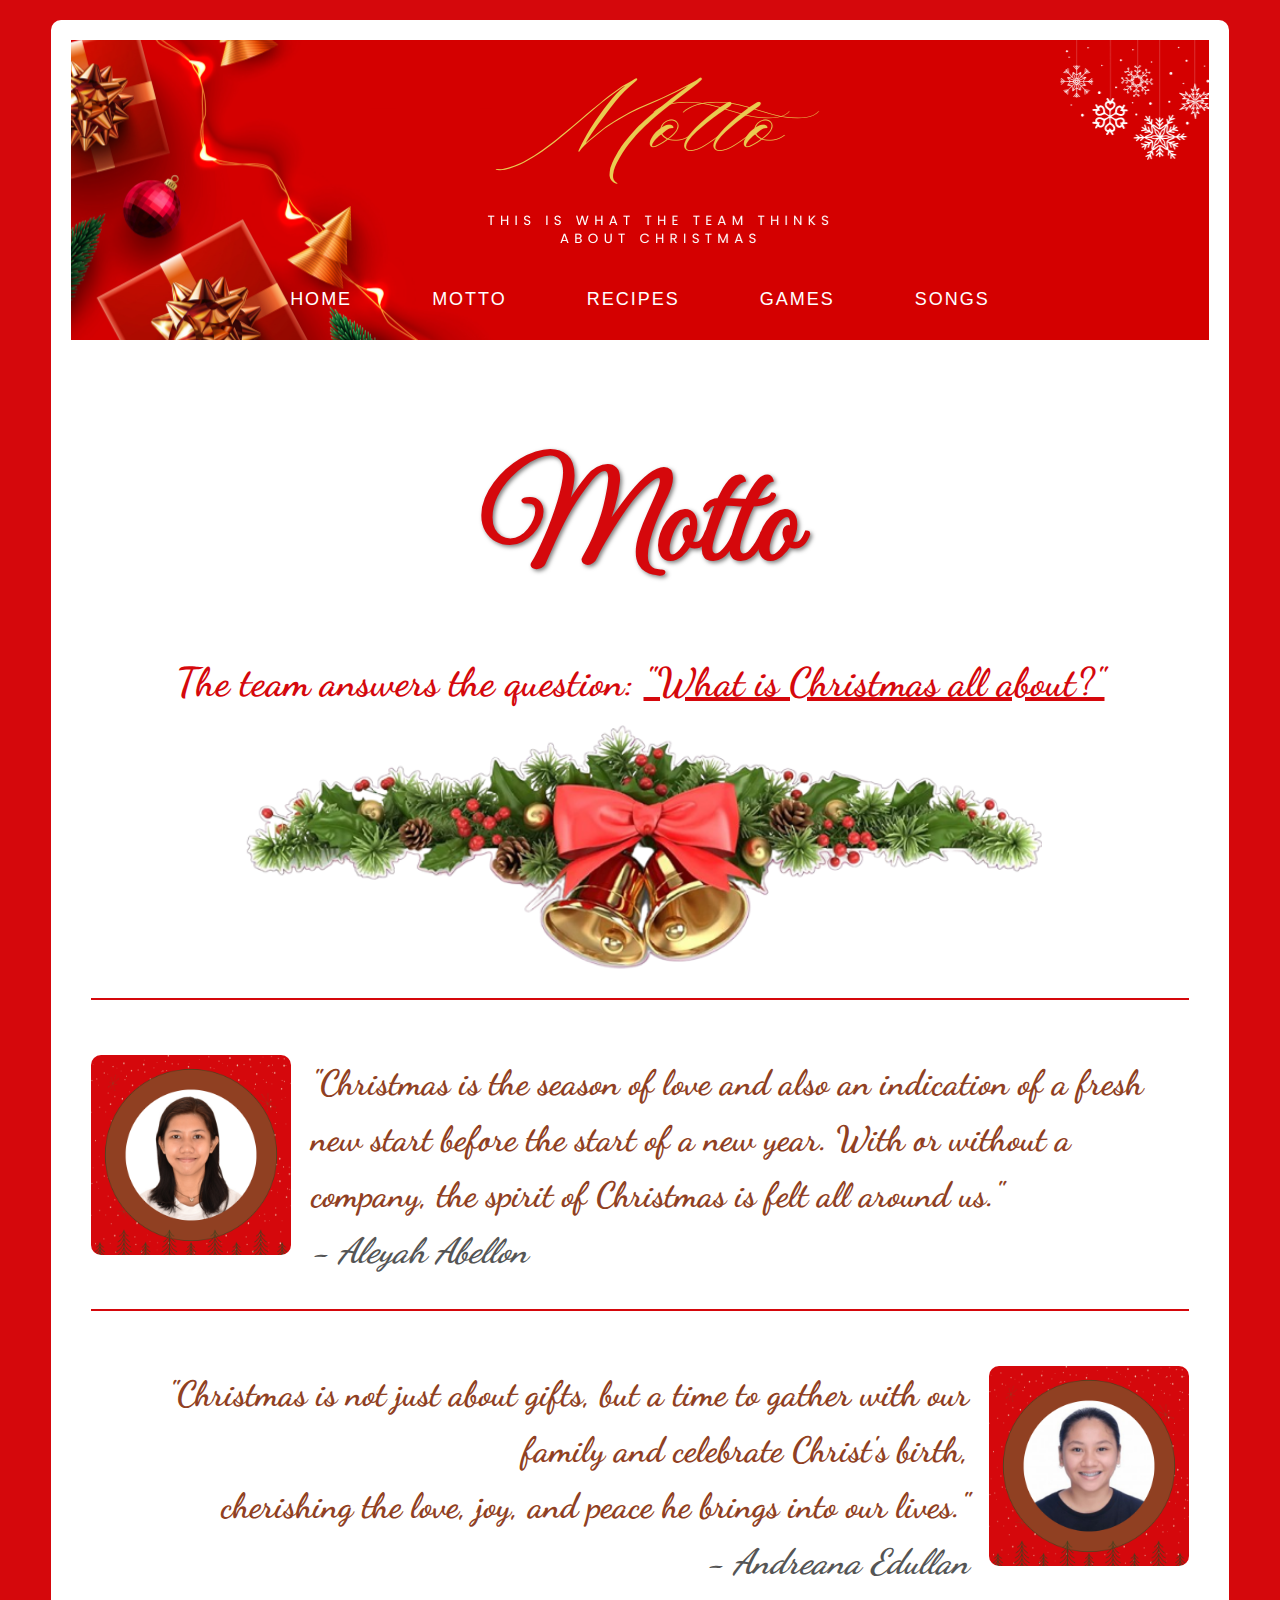
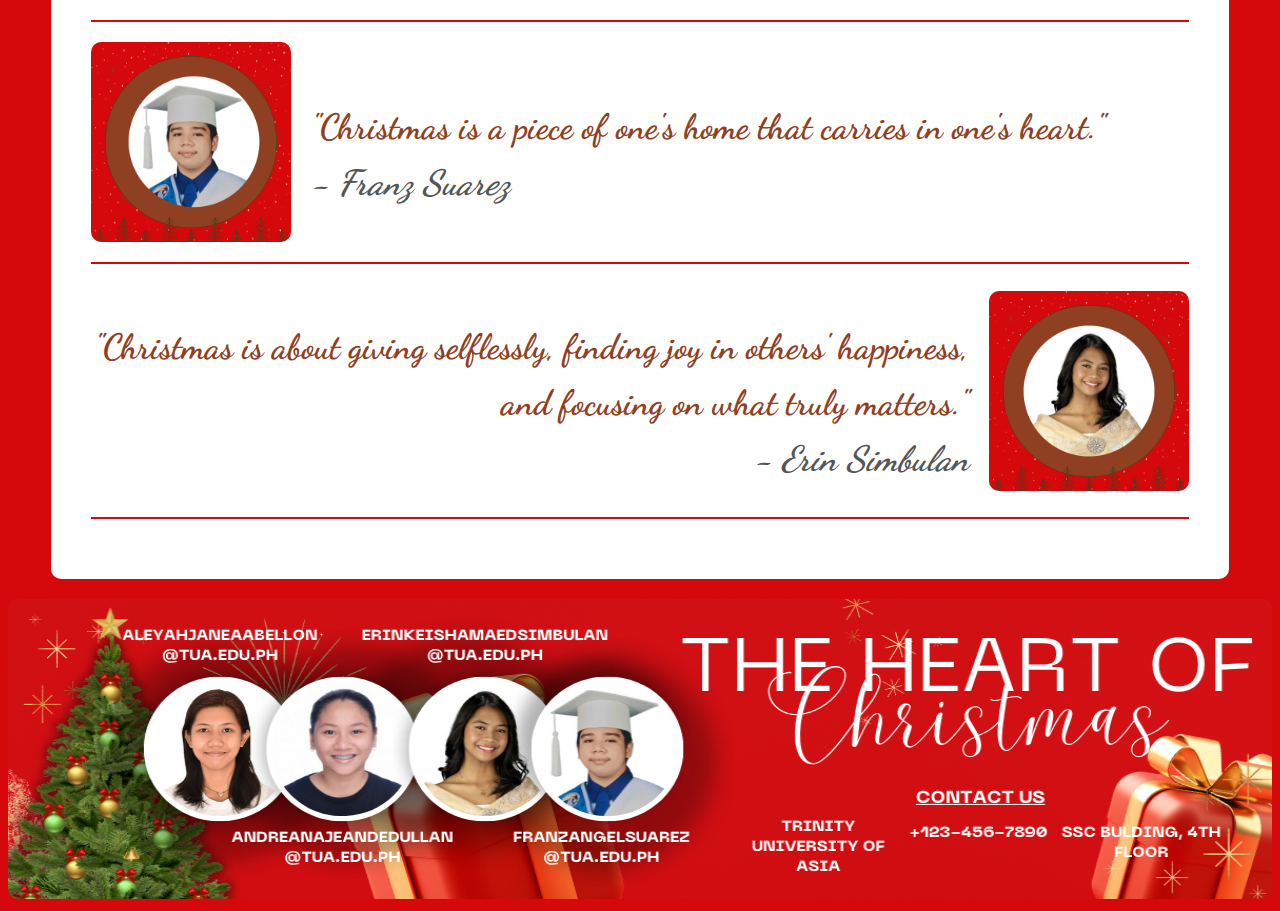
<file: motto.html>
<!DOCTYPE html>
<html>
<title>Motto</title>
<link rel="icon" href="images/logo.png" type="image/x-icon" />
<link href="https://fonts.googleapis.com/css2?family=Great+Vibes&display=swap" rel="stylesheet">
<link href="https://fonts.googleapis.com/css2?family=Dancing+Script:wght@400..700&family=Tangerine:wght@400;700&display=swap" rel="stylesheet">
<link rel="stylesheet" href="styles.css">
</head>

<body>
<div class="container">
<header class="motto-header">

<nav>
<ul>
<li><a href="index.html">Home</a></li>
<li><a href="motto.html">Motto</a></li>
<li><a href="recipes.html">Recipes</a></li>
<li><a href="reco.html">Games</a></li>
<li><a href="songs.html">Songs</a></li>
</ul>
</nav>
</header>

<main>

<h1 style="color:#D5080C;">Motto</h1>
<p style="color:#D5080C; font-size:40px;">The team answers the question: <u>"What is Christmas all about?"</u></p>
<img src="images/bullet-icon.png" alt="Banner" style="height: 250px; width: auto;"><br>
<hr>
  <section>
   
    <div class="odd-item">
      <img src="images/aleyah.png" alt="Abellon Picture" class="entry-img">
      <p class="entry-text">"Christmas is the season of love and also an indication of a fresh new start before the start of a new year. With or without a company, the spirit of Christmas is felt all around us."
        <br><span>- Aleyah Abellon</span>
      </p>
    </div>

    <hr>

    <div class="even-item">
      <img src="images/andreana.png" alt="Edullan Picture" class="entry-img">
      <p class="entry-text">"Christmas is not just about gifts, but a time to gather with our family and 
         celebrate Christ's birth,<br> cherishing the love, joy, and peace he brings into our lives."
        <br><span>- Andreana Edullan</span>
      </p>
    </div>

    <hr>

    <div class="odd-item">
      <img src="images/franz.png" alt="Suarez Picture" class="entry-img">
      <p class="entry-text">"Christmas is a piece of one's home that carries in one's heart."
        <br><span>- Franz Suarez</span>
      </p>
    </div>

    <hr>
  
    <div class="even-item">
      <img src="images/erin.png" alt="Simbulan Picture" class="entry-img">
      <p class="entry-text">"Christmas is about giving selflessly, finding joy in others' happiness, and focusing on what truly matters."
        <br><span>- Erin Simbulan</span>
      </p>
    </div>

    <hr>

  </section>
</main>
</div>

  <footer>
 <img src="images/banner-contact.png" style=" background-size: cover; background-position: center center; background-repeat: no-repeat; width: 100%; height: 300px; color: white; position: relative;">
 </footer>
 
</body>
</html>
</file>
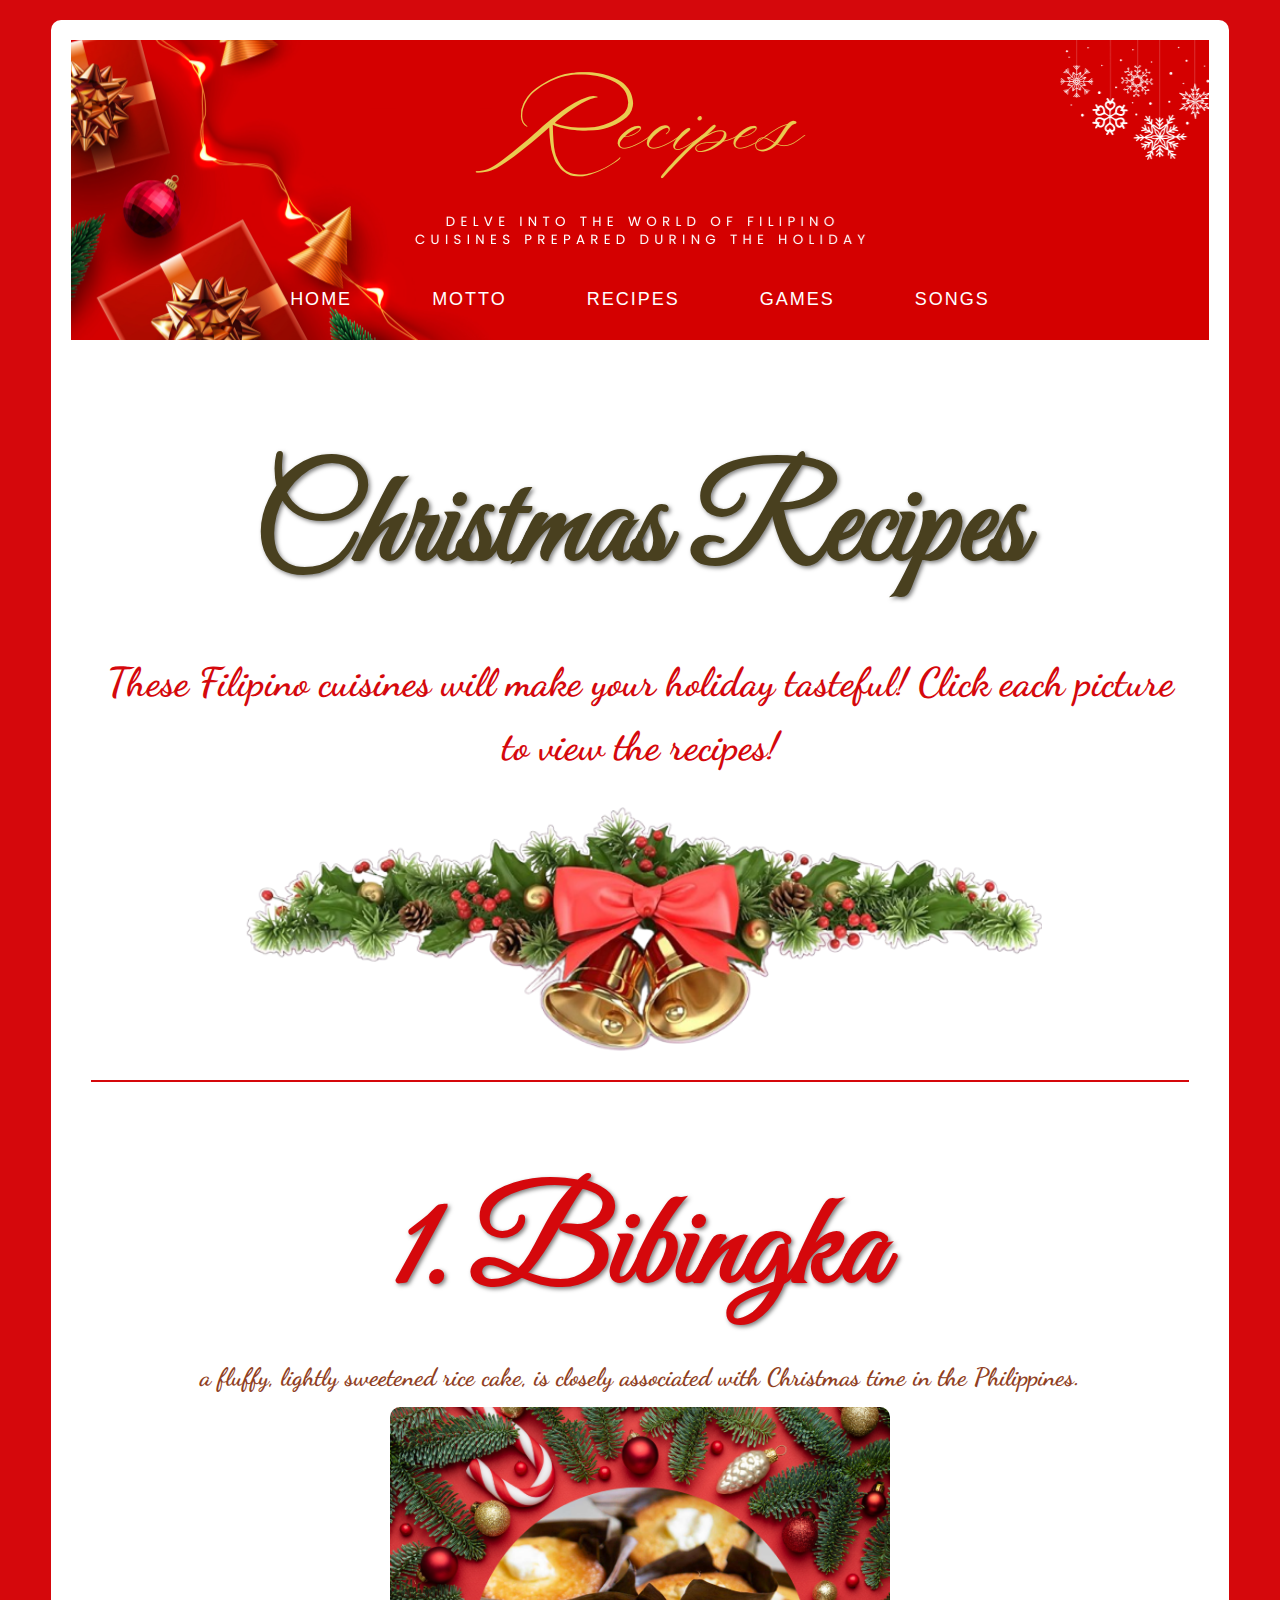
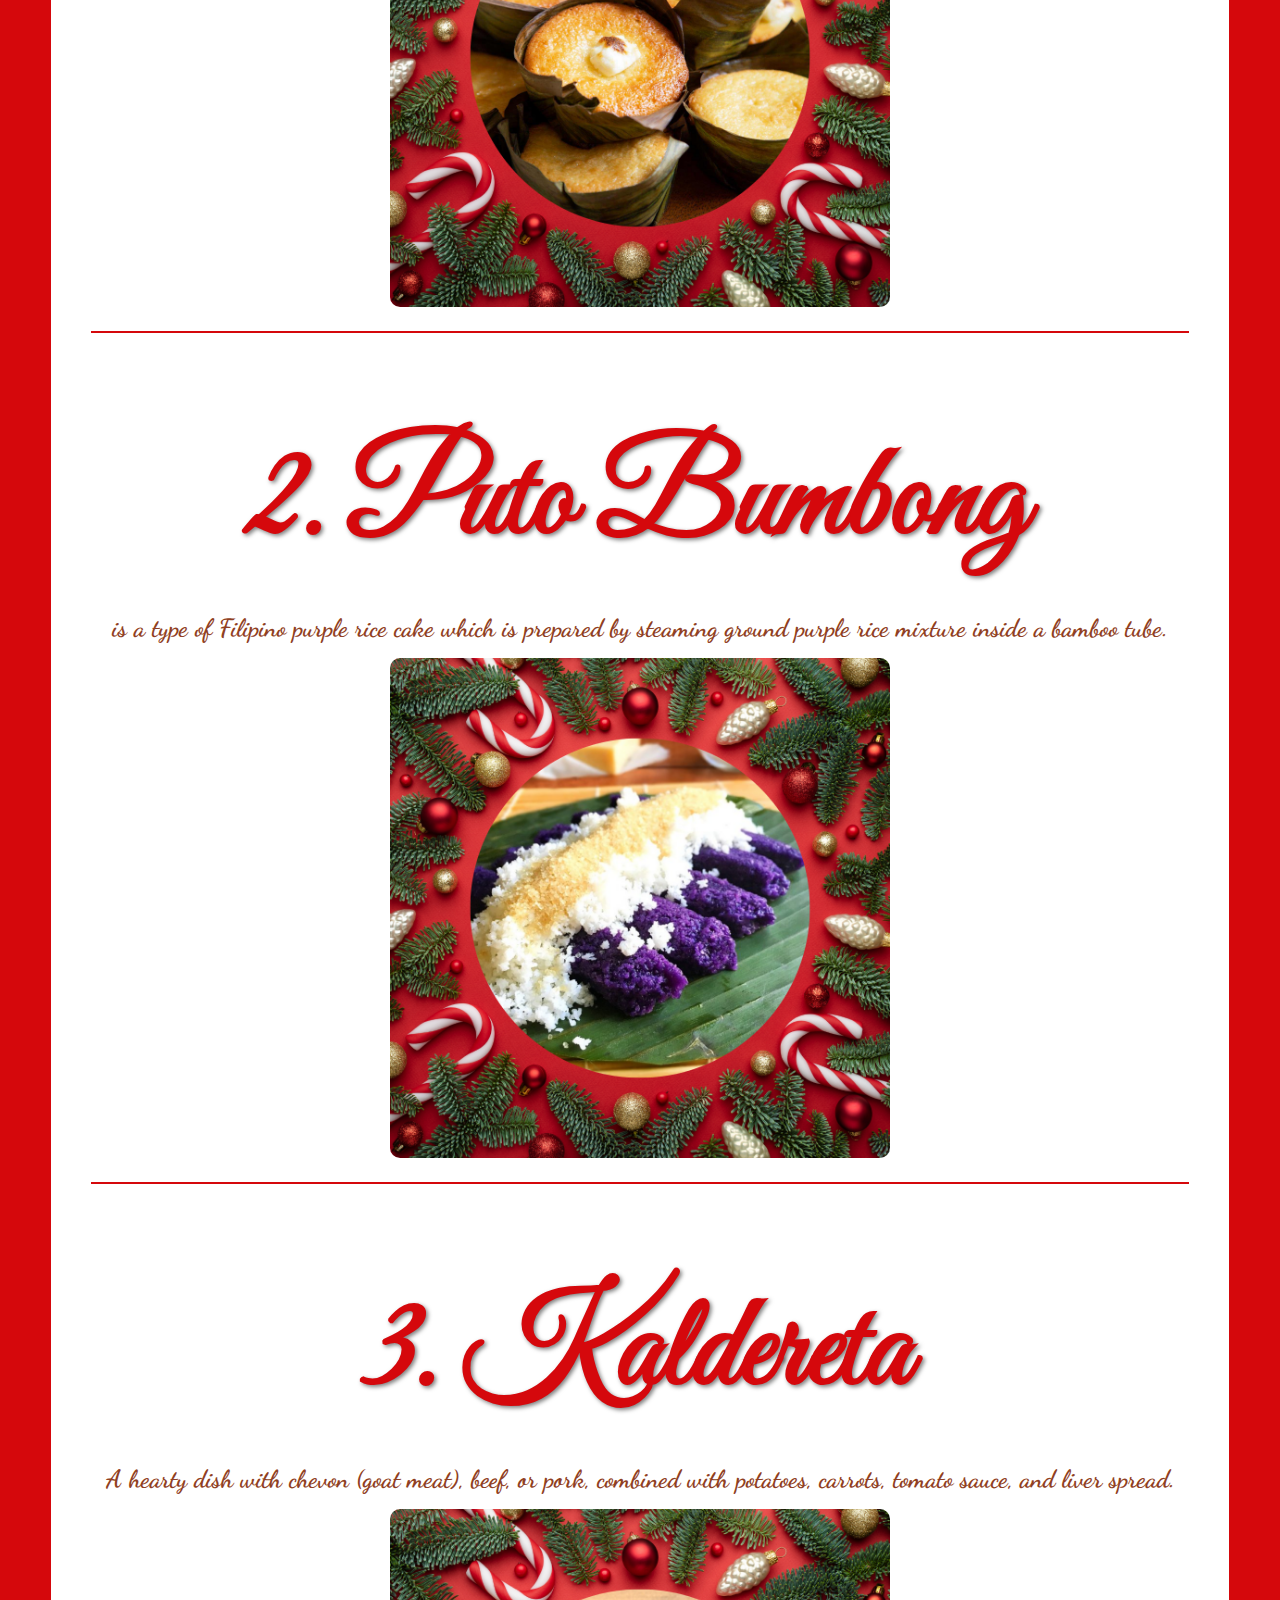
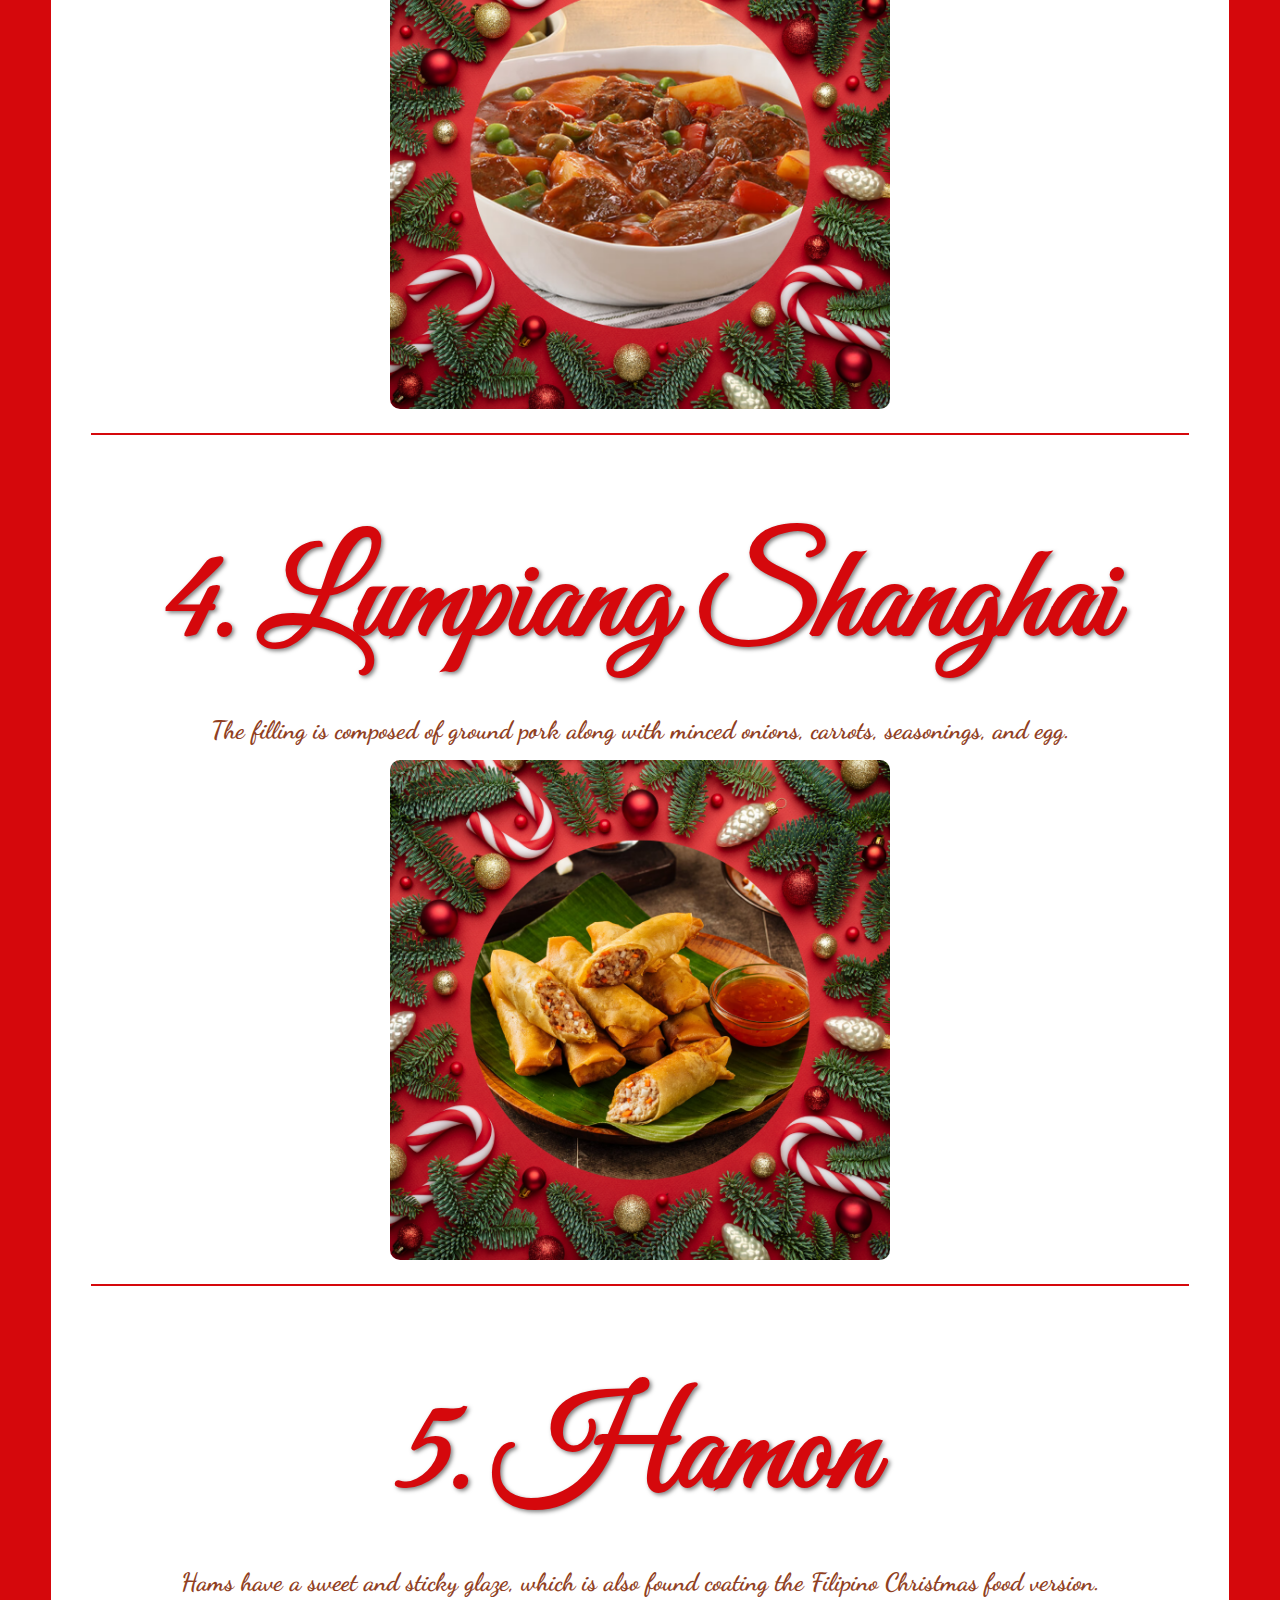
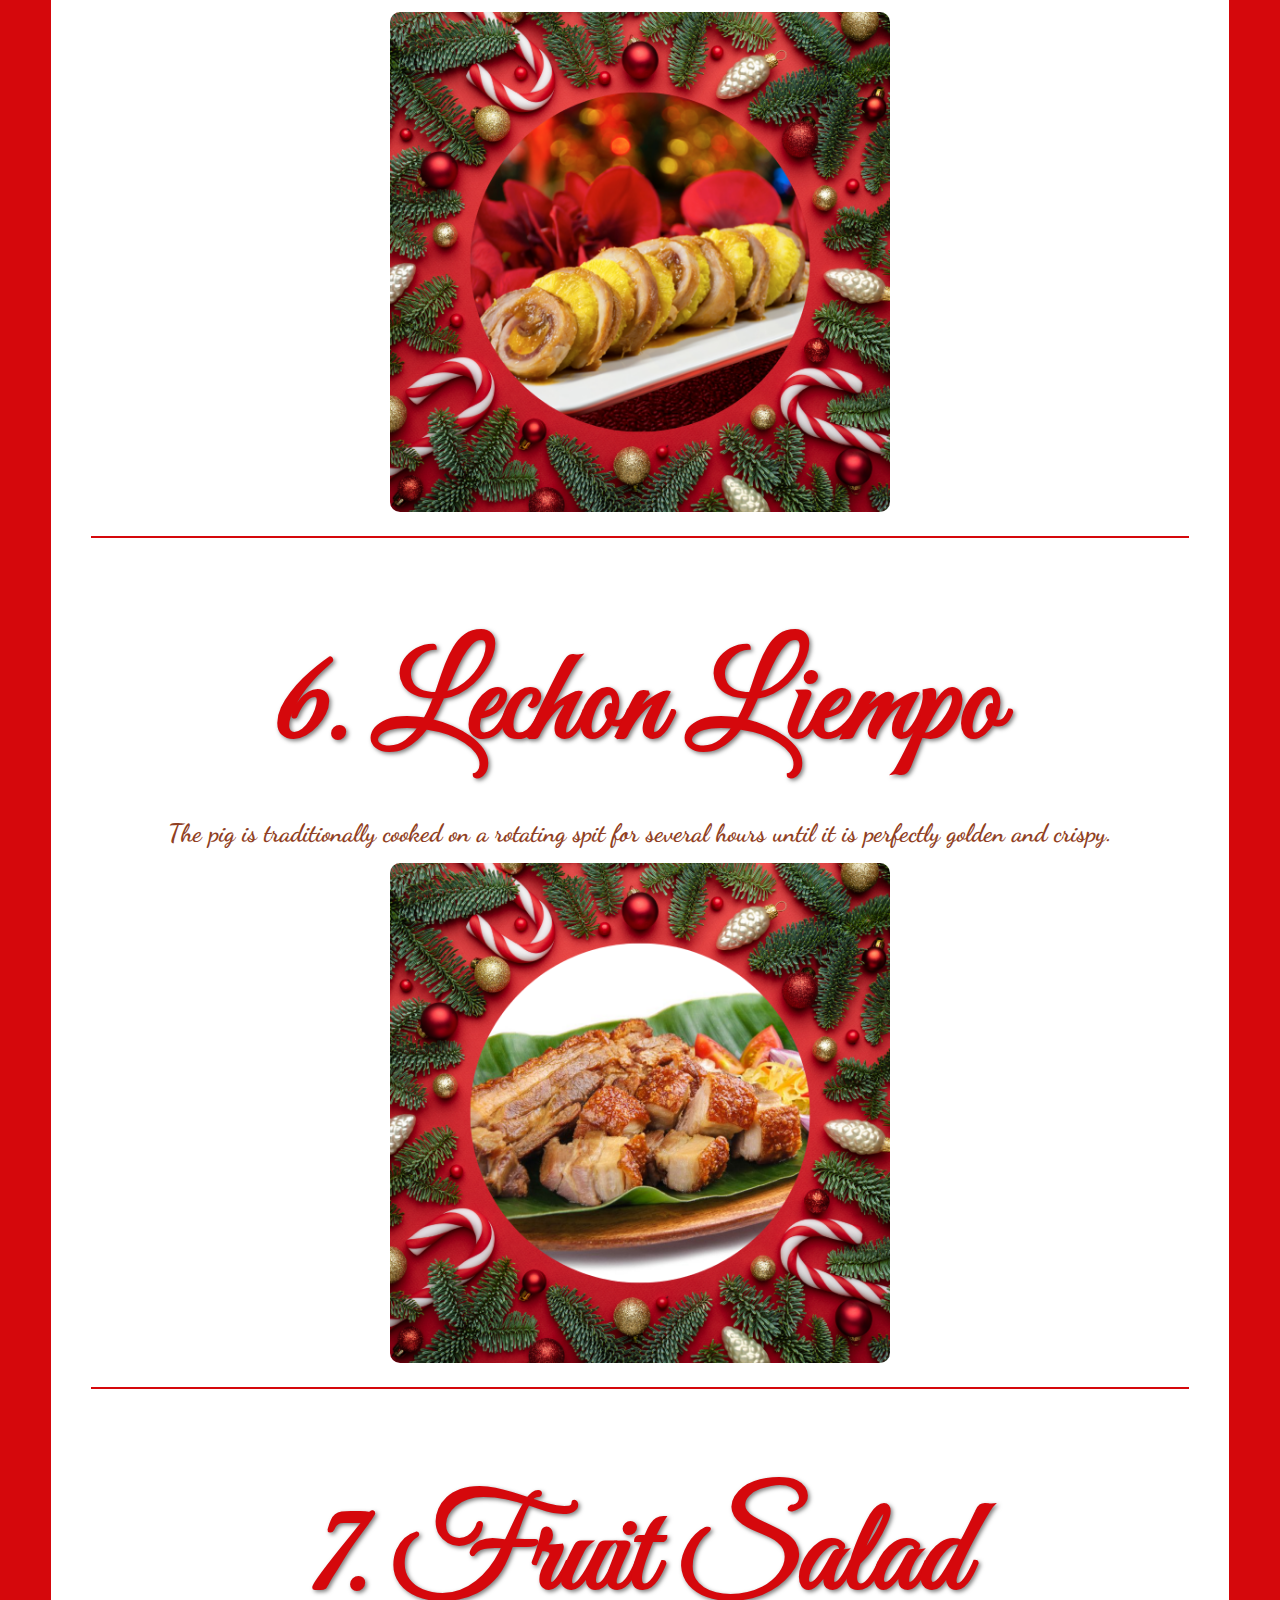
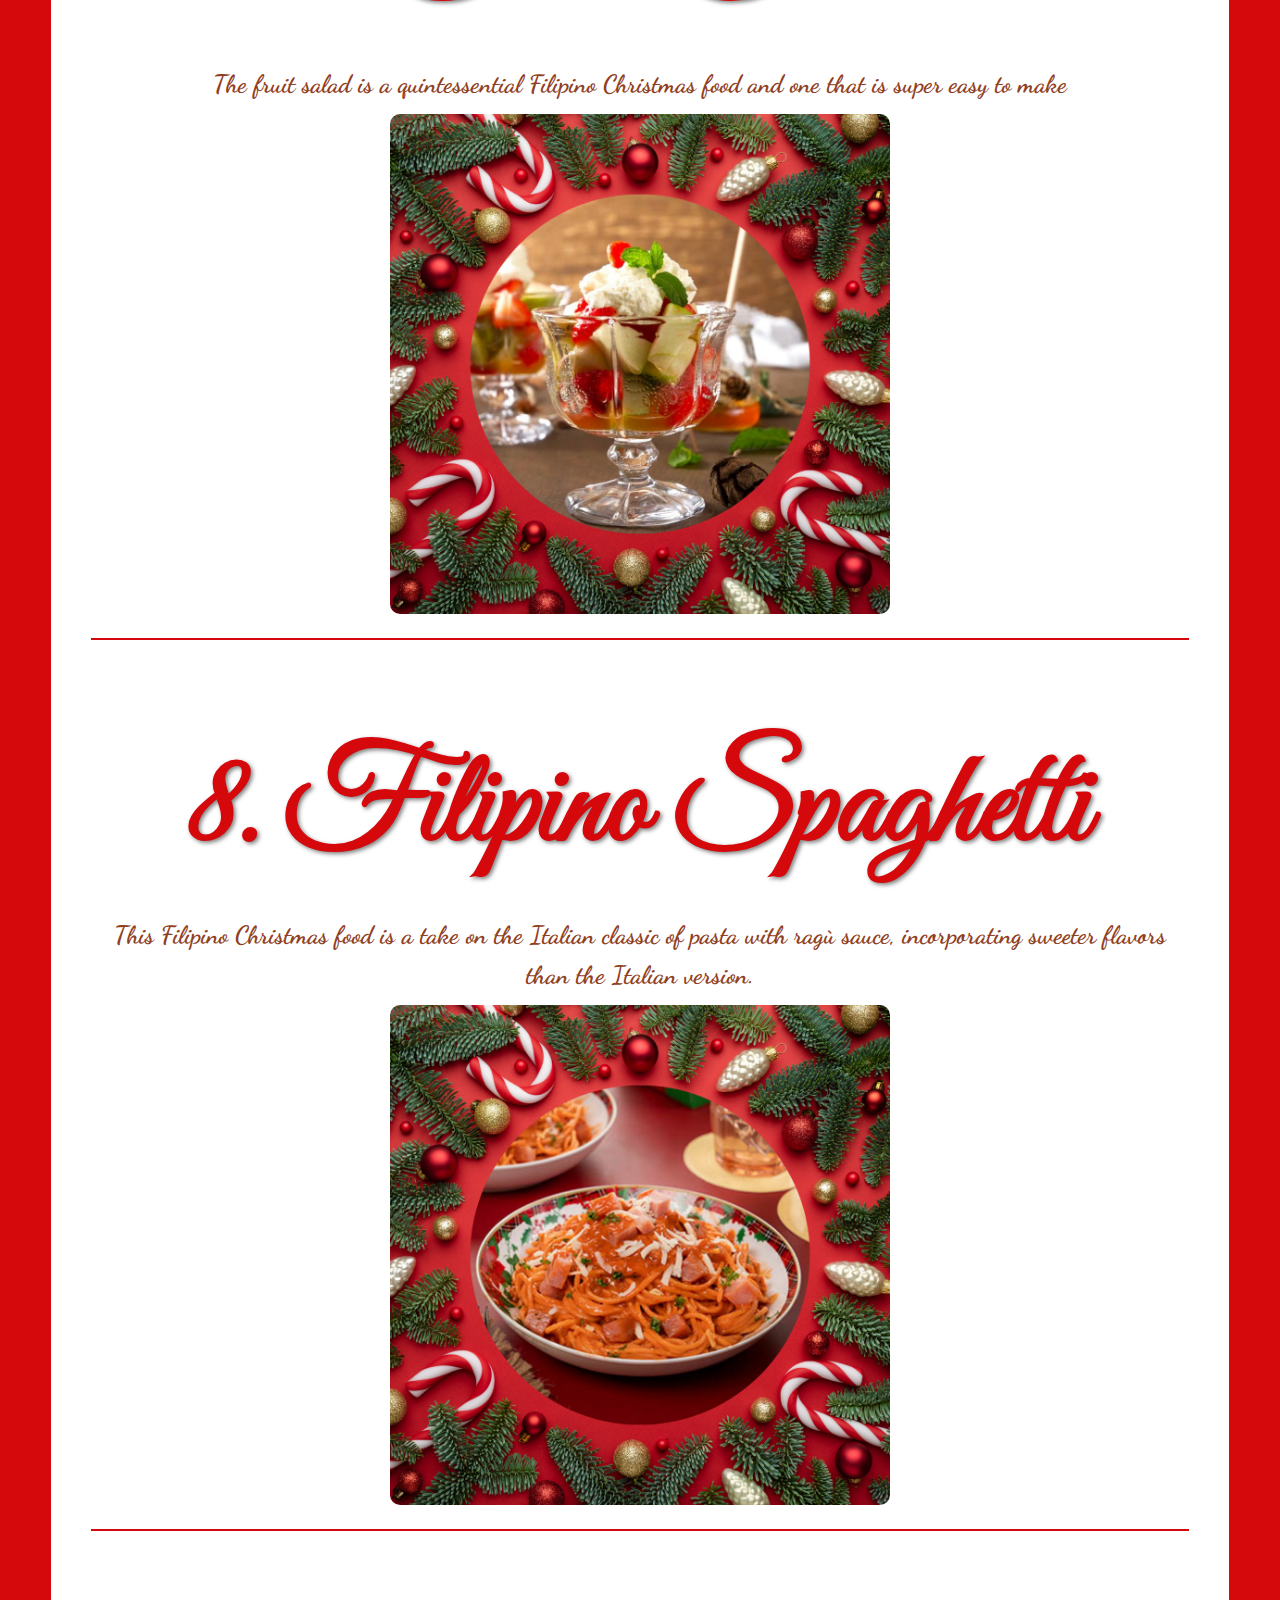
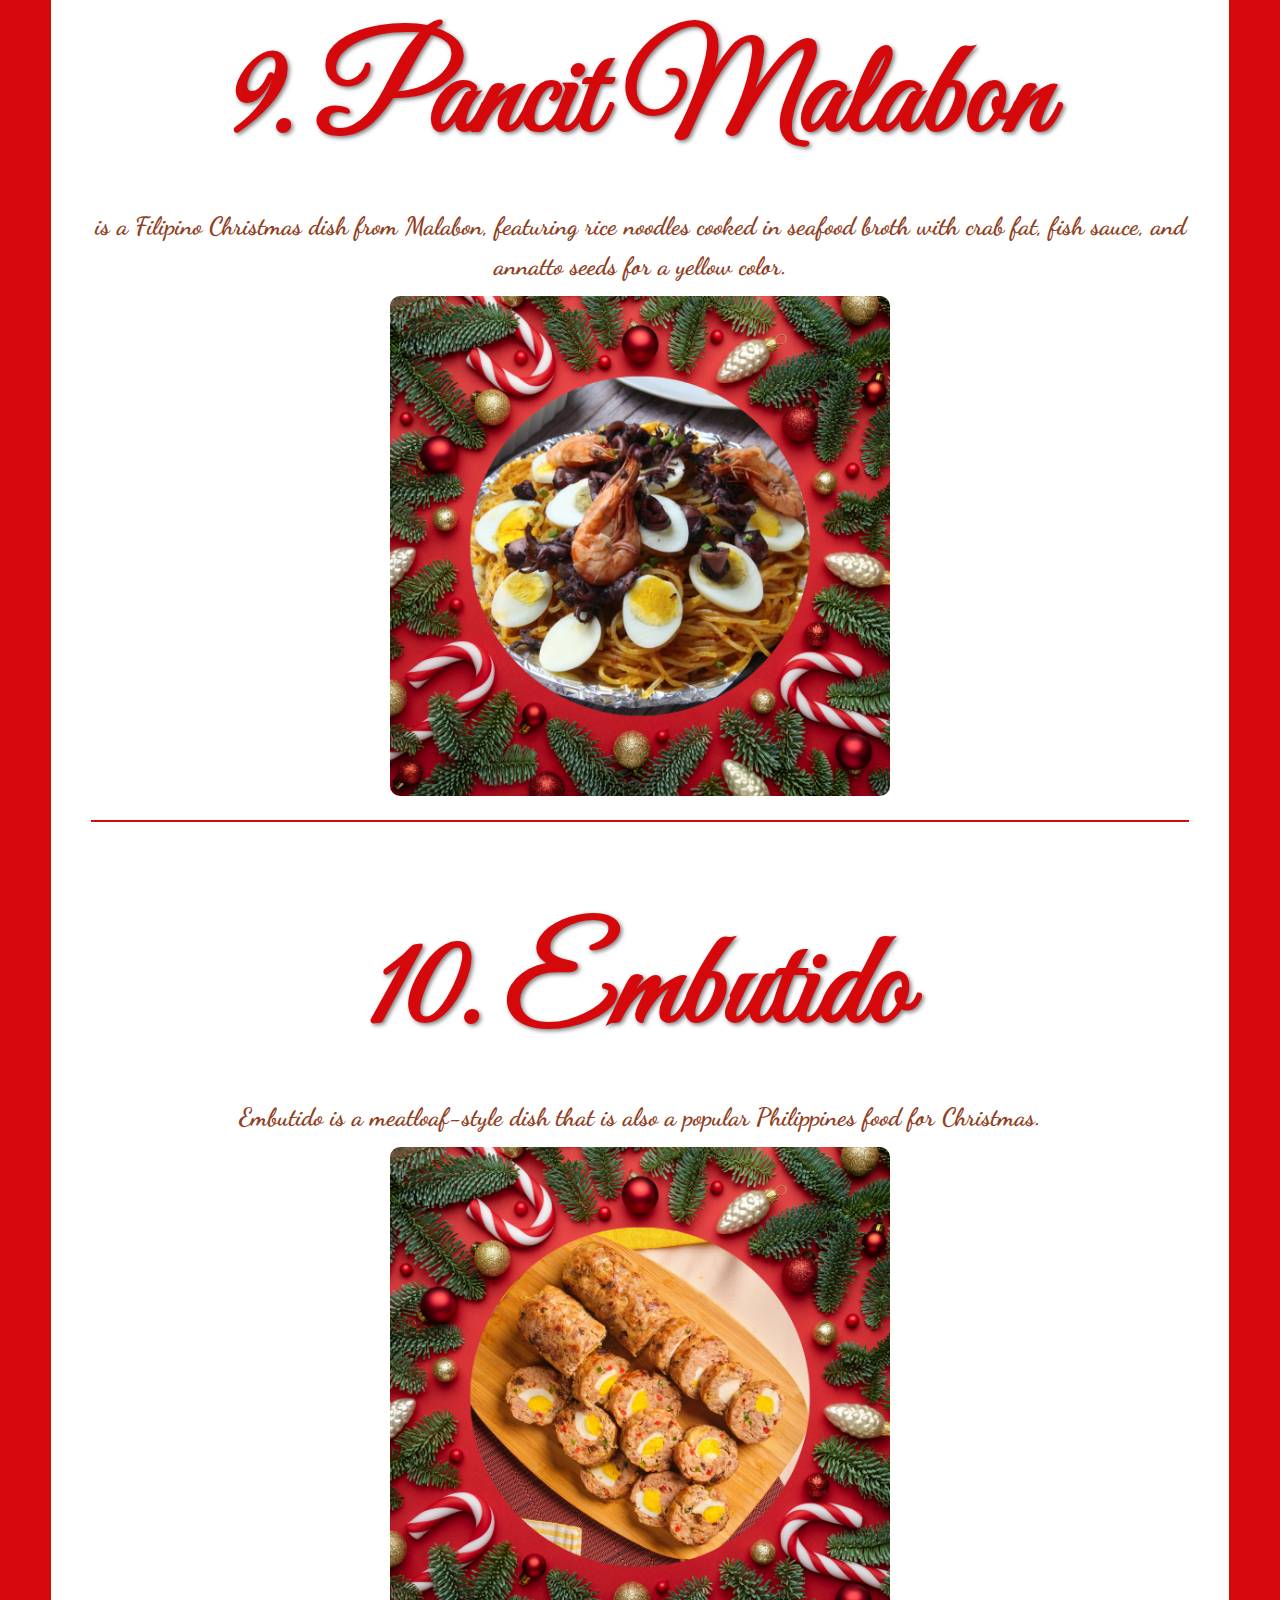
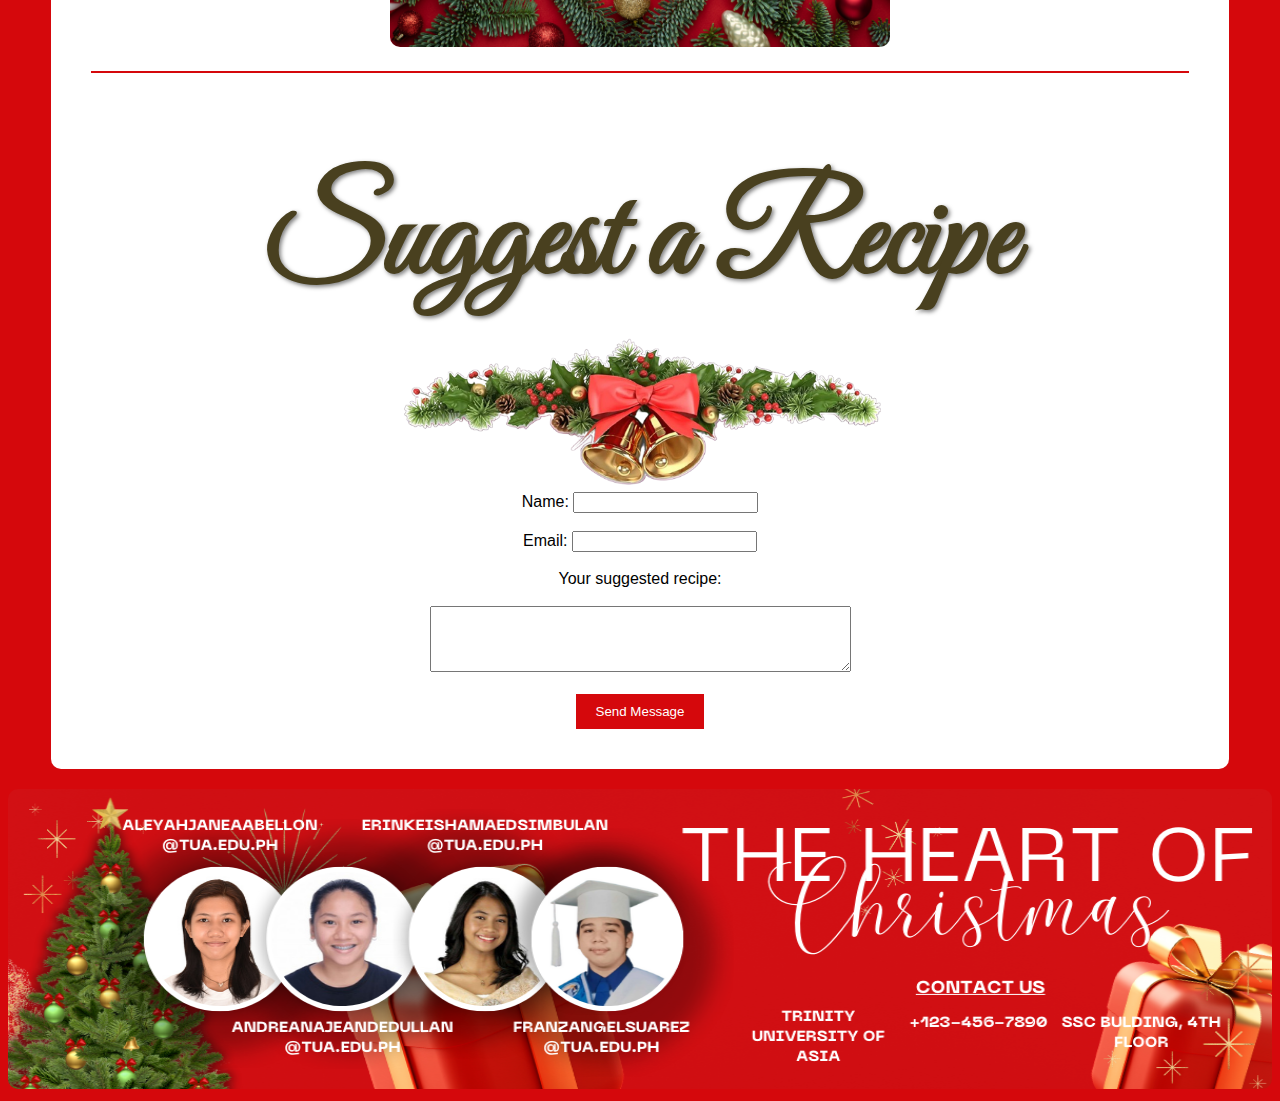
<file: recipes.html>
<!DOCTYPE html>
<html>
<head>
<title>Recipes</title>
<link rel="icon" href="images/logo.png" type="image/x-icon" />
<link href="https://fonts.googleapis.com/css2?family=Great+Vibes&display=swap" rel="stylesheet">
<link href="https://fonts.googleapis.com/css2?family=Dancing+Script:wght@400..700&family=Tangerine:wght@400;700&display=swap" rel="stylesheet">
<link rel="stylesheet" href="styles.css">
</head>

<body>
<div class="container">
<header class="recipe-header">

<nav>
<ul>
<li><a href="index.html">Home</a></li>
<li><a href="motto.html">Motto</a></li>
<li><a href="recipes.html">Recipes</a></li>
<li><a href="reco.html">Games</a></li>
<li><a href="songs.html">Songs</a></li>
</ul>
</nav>
</header>

<main>

<h1>Christmas Recipes</h1>
<p style="font-size:40px; color:#D5080C;">These Filipino cuisines will make your holiday tasteful! Click each picture to view the recipes!</p><br>
<img src="images/bullet-icon.png" alt="Banner" style="height: 250px; width: auto;"><br>
<hr>


<h1 style="color:#D5080C;">1. Bibingka</h1><p>a fluffy, lightly sweetened rice cake, is closely associated with Christmas time in the Philippines.</p>
<a href="http://surl.li/ldcyfz" target="_blank"><img src="images/bibingka.png" style="height: 500px; width: auto;"></a>
<hr>

<h1 style="color:#D5080C;">2. Puto Bumbong</h1><p>is a type of Filipino purple rice cake which is prepared by steaming ground purple rice mixture inside a bamboo tube. </p>
<a href="http://surl.li/uiixka" target="_blank"><img src="images/putobmb.png" style="height: 500px; width: auto;"></a>
<hr>

<h1 style="color:#D5080C;">3. Kaldereta</h1><p>A hearty dish with chevon (goat meat), beef, or pork, combined with potatoes, carrots, tomato sauce, and liver spread.</p>
<a href="http://surl.li/ldlevn" target="_blank"><img src="images/caldereta.png" style="height: 500px; width: auto;"></a>
<hr>

<h1 style="color:#D5080C;">4. Lumpiang Shanghai</h1><p>The filling is composed of ground pork along with minced onions, carrots, seasonings, and egg.</p>
<a href="http://surl.li/psdzgg" target="_blank"><img src="images/shanghai.png" style="height: 500px; width: auto;"></a>
<hr>

<h1 style="color:#D5080C;">5. Hamon</h1><p>Hams have a sweet and sticky glaze, which is also found coating the Filipino Christmas food version.</p>
<a href="http://surl.li/imijvs" target="_blank"><img src="images/ham.png" style="height: 500px; width: auto;"></a>
<hr>

<h1 style="color:#D5080C;">6. Lechon Liempo</h1><p>The pig is traditionally cooked on a rotating spit for several hours until it is perfectly golden and crispy.</p>
<a href="http://surl.li/glroys" target="_blank"><img src="images/lechon.png" style="height: 500px; width: auto;"></a>
<hr>

<h1 style="color:#D5080C;">7. Fruit Salad</h1><p>The fruit salad is a quintessential Filipino Christmas food and one that is super easy to make</p>
<a href="http://surl.li/rmnudb" target="_blank"><img src="images/salad.png" style="height: 500px; width: auto;"></a>
<hr>

<h1 style="color:#D5080C;">8. Filipino Spaghetti</h1><p>This Filipino Christmas food is a take on the Italian classic of pasta with ragù sauce, incorporating sweeter flavors than the Italian version.</p>
<a href="http://surl.li/fqcdca" target="_blank"><img src="images/spaghetti.png" style="height: 500px; width: auto;"></a>
<hr>

<h1 style="color:#D5080C;">9. Pancit Malabon</h1><p>is a Filipino Christmas dish from Malabon, featuring rice noodles cooked in seafood broth with crab fat, fish sauce, and annatto seeds for a yellow color.</p>
<a href="http://surl.li/xdgapx" target="_blank"><img src="images/pancit.png" style="height: 500px; width: auto;"></a>
<hr>

<h1 style="color:#D5080C;">10. Embutido</h1><p>Embutido is a meatloaf-style dish that is also a popular Philippines food for Christmas.</p>
<a href="http://surl.li/wmduvh" target="_blank"><img src="images/embutido.png" style="height: 500px; width: auto;"></a>

<hr>

<h1>Suggest a Recipe</h1>
<img src="images/bullet-icon.png" alt="Banner" style="height: 150px; width: auto;"><br>

 <form action="https://mail.google.com/mail/u/0/#inbox?compose=DmwnWsTJvbtRZCmGtTHjmCxDNPbnFcHjPNvjmxcmJXbTBfQtjsQRJCqXdXwpzpZzwXXwWbSjJRdl" method="post" target="_blank">
 <label for="name">Name:</label>
 <input type="text" id="name" name="name" required><br><br>
 <label for="email">Email:</label>
 <input type="email" id="email" name="email" required><br><br>
 <label for="message">Your suggested recipe:</label><br><BR>
 <textarea id="message" name="message" rows="4" cols="50"></textarea><br><br>
 <button type="submit">Send Message</button>
 </form>
 
 
</main>
</div>

 <footer>
 <img src="images/banner-contact.png" style=" background-size: cover; background-position: center center; background-repeat: no-repeat; width: 100%; height: 300px; color: white; position: relative;">
 </footer>
 
</body>
</html>
</file>
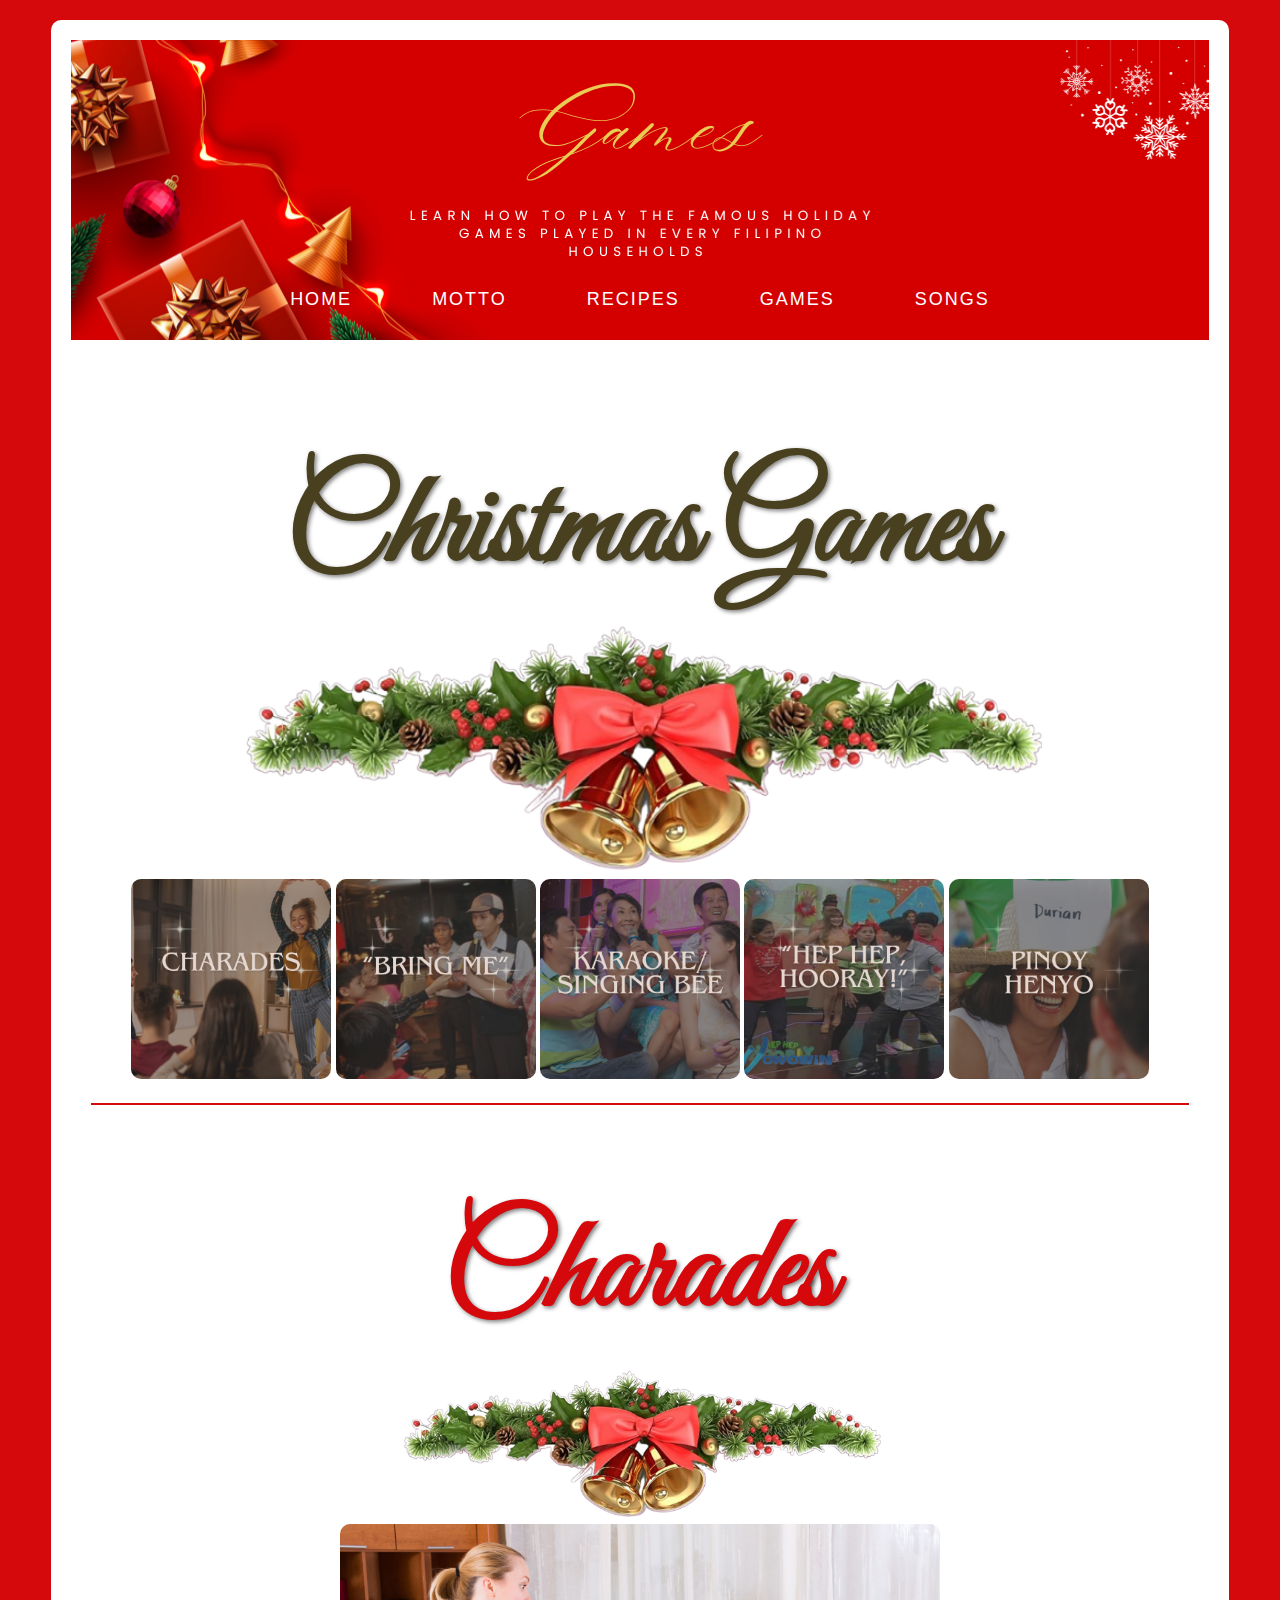
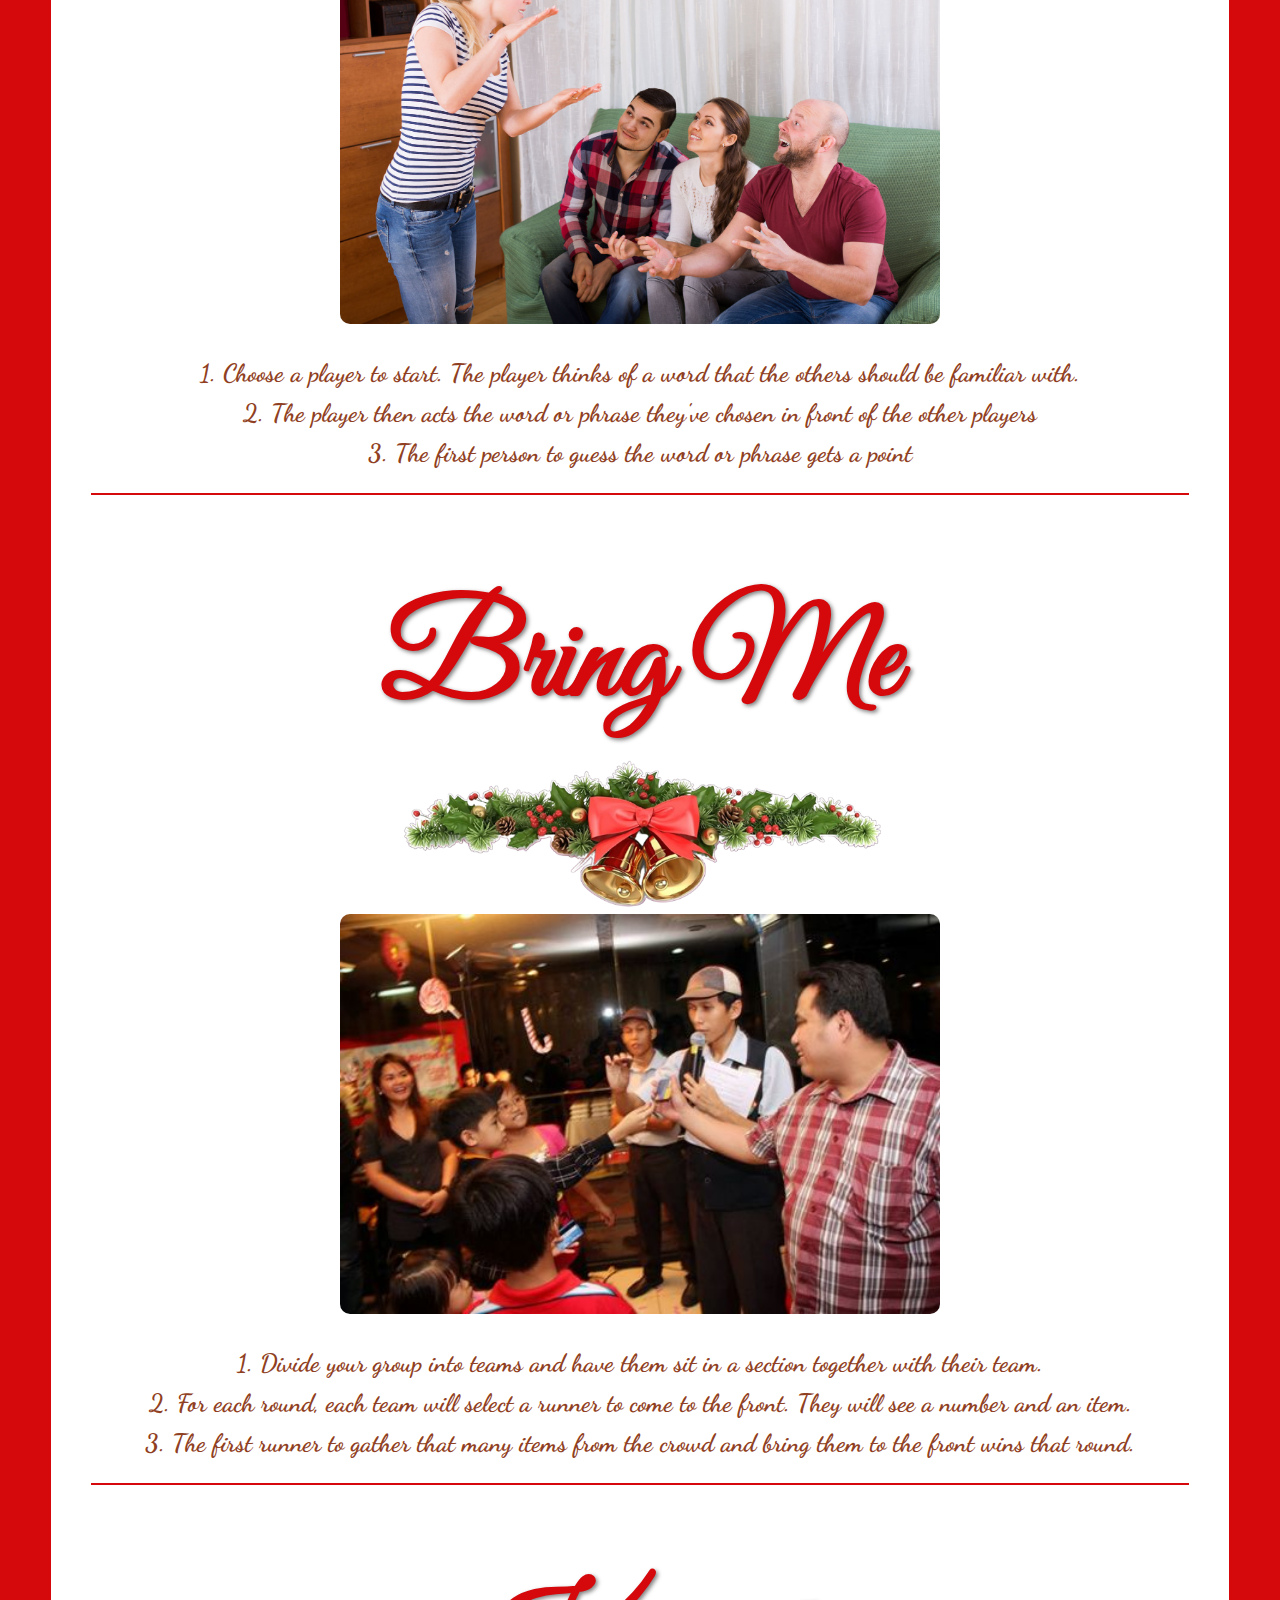
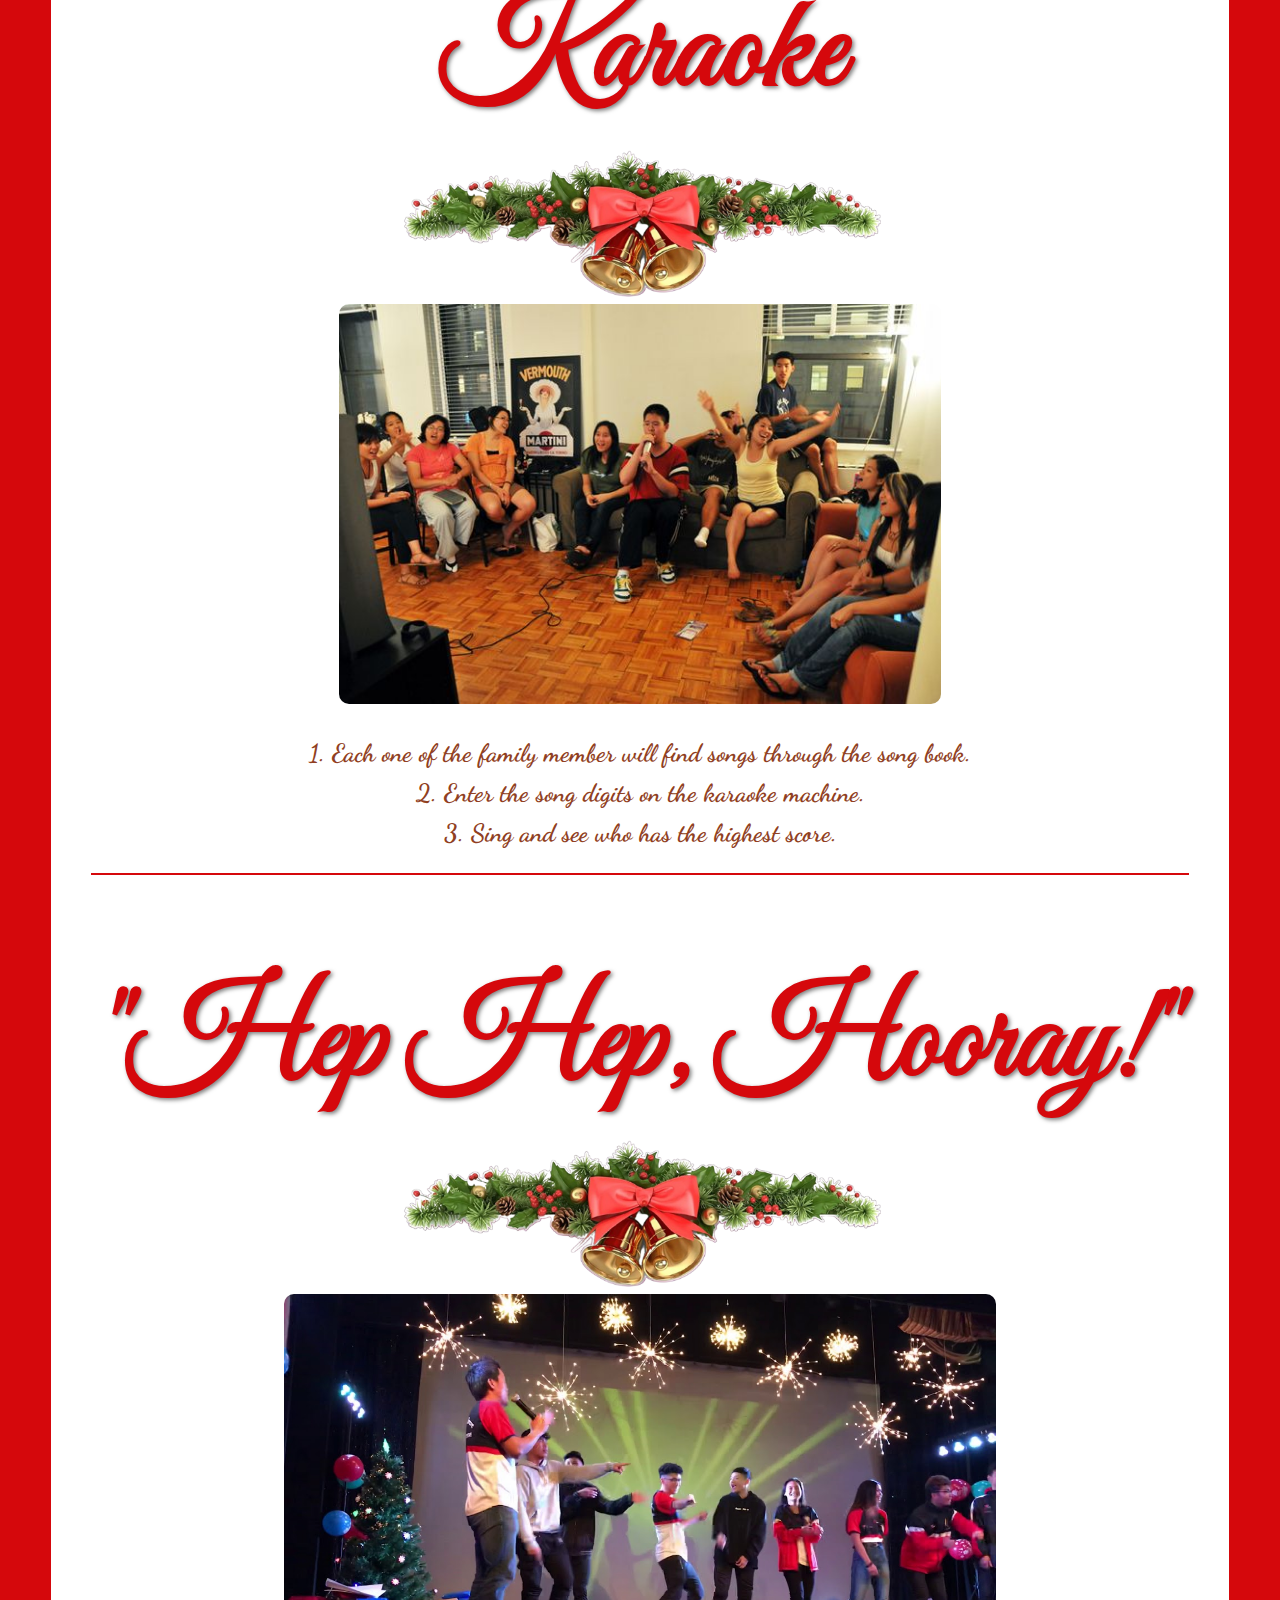
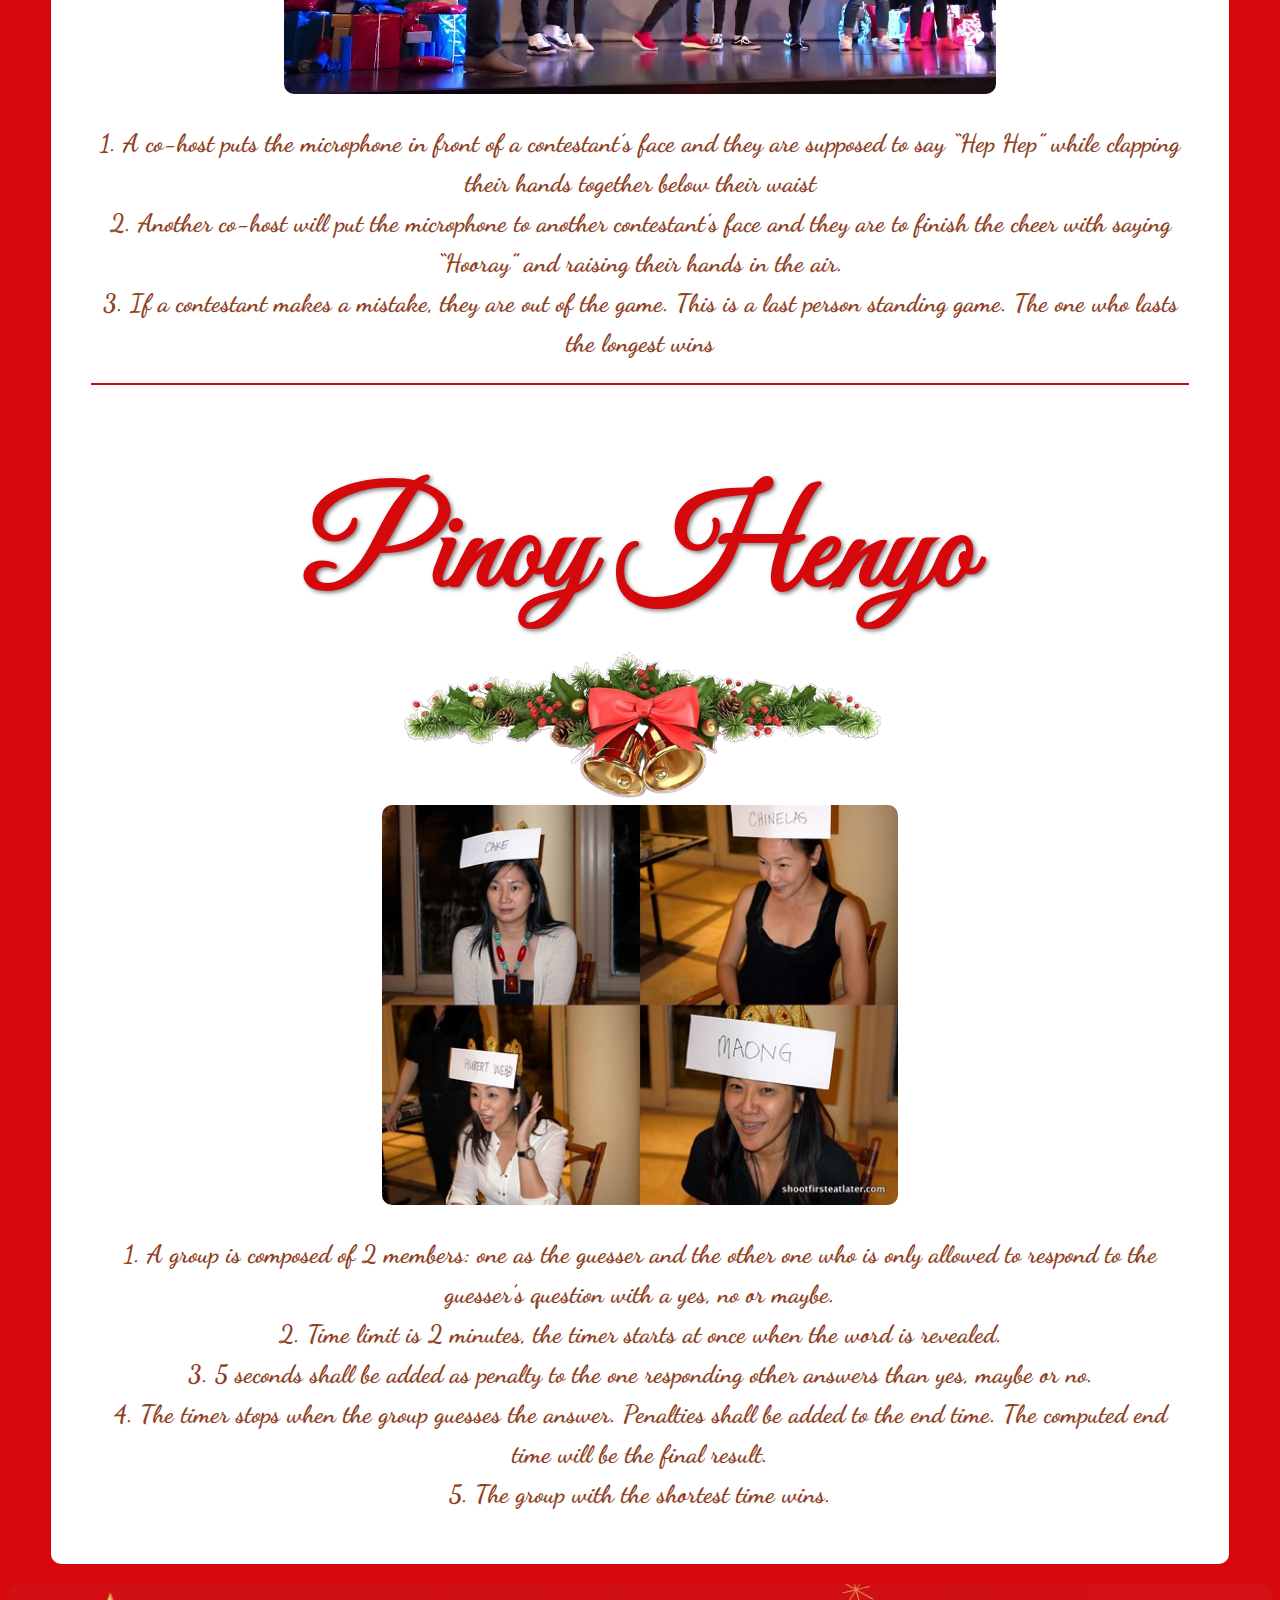
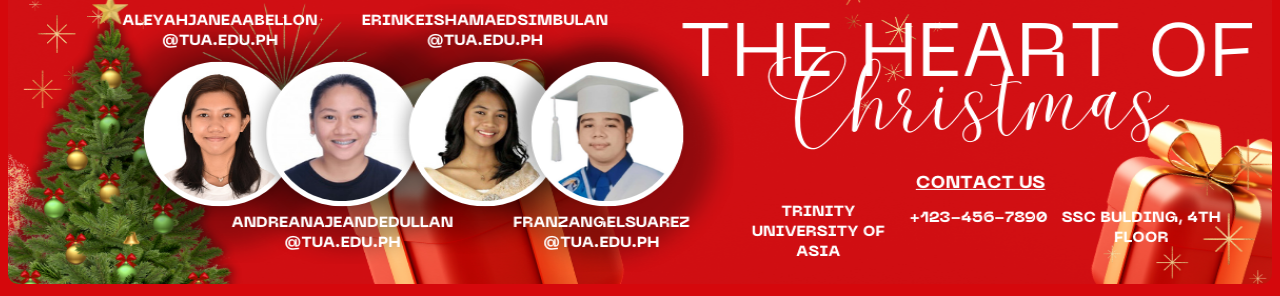
<file: reco.html>
<!DOCTYPE html>
<html>
<head>
<title>Games</title>
<link rel="icon" href="images/logo.png" type="image/x-icon" />
<link href="https://fonts.googleapis.com/css2?family=Great+Vibes&display=swap" rel="stylesheet">
<link href="https://fonts.googleapis.com/css2?family=Dancing+Script:wght@400..700&family=Tangerine:wght@400;700&display=swap" rel="stylesheet">
<link rel="stylesheet" href="styles.css">
</head>

<body>
<div class="container">
<header class="games-header">

<nav>
<ul>
<li><a href="index.html">Home</a></li>
<li><a href="motto.html">Motto</a></li>
<li><a href="recipes.html">Recipes</a></li>
<li><a href="reco.html">Games</a></li>
<li><a href="songs.html">Songs</a></li>
</ul>
</nav>
</header>

<main>

<h1>Christmas Games</h1>
<img src="images/bullet-icon.png" alt="Banner" style="height: 250px; width: auto;"><br>

<a href="#charades"><img src="images/charades.png" style="height: 200px; width: auto;"></a>
<a href="#bringme"><img src="images/bringme.png" style="height: 200px; width: auto;"></a>
<a href="#karaoke"><img src="images/karaoke.png" style="height: 200px; width: auto;"></a>
<a href="#hephep"><img src="images/hephep.png" style="height: 200px; width: auto;"></a>
<a href="#pinoyhenyo"><img src="images/pinoyhenyo.png" style="height: 200px; width: auto;"></a>

<hr>

<section id="charades">

 <h1 style="color:#D5080C;">Charades</h1>
<img src="images/bullet-icon.png" alt="Banner" style="height: 150px; width: auto;"><br>

<img src="images/char.jpg" alt="Bibingka" style="height: 400px; width: auto;"><br>

   <p>
 1. Choose a player to start. The player thinks of a word that the others should be familiar with. <br>
 2. The player then acts the word or phrase they've chosen in front of the other players <br>
 3. The first person to guess the word or phrase gets a point <br>
   </p>
   
</section>

<hr>

<section id="bringme">
  <h1 style="color:#D5080C;">Bring Me</h1>
<img src="images/bullet-icon.png" alt="Banner" style="height: 150px; width: auto;"><br>

<img src="images/bringmee.jpg" alt="Bibingka" style="height: 400px; width: auto;"><br>

   <p>
  1. Divide your group into teams and have them sit in a section together with their team. <br>
  2. For each round, each team will select a runner to come to the front. They will see a number and an item. <br>
  3. The first runner to gather that many items from the crowd and bring them to the front wins that round. <br>
   </p>
   
</section>

<hr>
<section id="karaoke">
  <h1 style="color:#D5080C;">Karaoke</h1>
<img src="images/bullet-icon.png" alt="Banner" style="height: 150px; width: auto;"><br>

<img src="images/karaokee.jpg" alt="Bibingka" style="height: 400px; width: auto;"><br>

<p>
  1. Each one of the family member will find songs through the song book. <br>
  2. Enter the song digits on the karaoke machine. <br>
  3. Sing and see who has the highest score. <br>
</p>
</section>

<hr>
<section id="hephep">
  <h1 style="color:#D5080C;">"Hep Hep, Hooray!"</h1>
<img src="images/bullet-icon.png" alt="Banner" style="height: 150px; width: auto;"><br>

<img src="images/hephepp.jpg" alt="Bibingka" style="height: 400px; width: auto;"><br>

<p>
  1. A co-host puts the microphone in front of a contestant’s face and they are supposed to say “Hep Hep” while clapping their hands together below their waist<br> 
  2. Another co-host will put the microphone to another contestant’s face and they are to finish the cheer with saying “Hooray” and raising their hands in the air. <br>
  3. If a contestant makes a mistake, they are out of the game. This is a last person standing game. The one who lasts the longest wins
</p>
</section>

<hr>
<section id="pinoyhenyo">
  <h1 style="color:#D5080C;">Pinoy Henyo</h1>
<img src="images/bullet-icon.png" alt="Banner" style="height: 150px; width: auto;"><br>

<img src="images/henyo.jpg" alt="Bibingka" style="height: 400px; width: auto;"><br>

<p>
  1. A group is composed of 2 members: one as the guesser and the other one who is only allowed to respond to the guesser’s question with a yes, no or maybe. <br>
  2. Time limit is 2 minutes, the timer starts at once when the word is revealed. <br> 
  3. 5 seconds shall be added as penalty to the one responding other answers than yes, maybe or no. <br>
  4. The timer stops when the group guesses the answer. Penalties shall be added to the end time. The computed end time will be the final result. <br>
  5. The group with the shortest time wins.
</p>
</section>



</main>
</div>

  <footer>
 <img src="images/banner-contact.png" style=" background-size: cover; background-position: center center; background-repeat: no-repeat; width: 100%; height: 300px; color: white; position: relative;">
 </footer>
 
</body>
</html>
</file>
<file: styles.css>
body  {
   background-color: #D5080C;
   font-family: "Arial", sans-serif;
  }
  
  .container {
  background-color: white; 
  margin: 20px auto; 
  padding: 20px; 
  width: 90%; 
  border-radius: 10px; 
  }
  
  audio {
  width: 100%;
  margin-top: 10px;
  border: 2px solid #D5080C;
  border-radius: 10px;
  background-color: #F5F5F5; 
  box-shadow: 0px 4px 8px rgba(0, 0, 0, 0.2);
  }

 /* Header styling */
  header {
  background-image: URL("images/banner-img.png");
  background-size: cover;
  background-position: center center;
  background-repeat: no-repeat;
  width: 100%; 
  height: 300px;
  color: white;
  text-align: center;
  position: relative;
  }
 
 .recipe-header {
  background-image: url('images/banner-recipe.png');
}

.motto-header {
  background-image: url('images/banner-motto.png');
}

.games-header {
  background-image: url('images/banner-games.png');
}

.songs-header {
  background-image: url('images/banner-songs.png');
}

  h1 {
  color: #49401F; 
  font-family: 'Great Vibes', cursive;
  font-size: 130px; 
  text-shadow: 2px 2px 4px rgba(0, 0, 0, 0.5); 
  margin-bottom: 15px;
 }

  p {
  color: #904022; 
  font-family:  "Dancing Script", cursive;
  font-weight: 700;
  font-size: 25px; 
  line-height: 1.4; 
  text-align: center, justify;
  line-height: 1.6;
  margin-bottom: 10px; 
  }

  /*Table*/
  table {
      width: 100%;
      border-collapse: collapse;
      margin: 20px 0;
    }
	
  th, td {
      border: 1px solid #ddd;
      padding: 10px;
      text-align: center;
    }
	
  th {
      background-color: #D5080C; 
      color: white;
    }
	
  img {
      width: 100px;
      height: auto;
      border-radius: 10px;
    }
	
   td {
      vertical-align: top;
    }
	
  table img {
  width: 150px; 
  height: auto; 
  }


/* Navigation styling */
  nav {
  position: absolute; /**for overlapping**/
  bottom: 30px; /**to adjust the position of the nav li**/
  width: 100%; 
  text-align: center;
}

  nav ul {
  list-style-type: none;
  padding: 0;
  margin: 0;
  display: flex;
  justify-content: center; 
  gap: 50px; 
}

  nav ul li {
  display: inline;
  margin: 0 15px;
}

  nav ul li a {
  color: white;
  text-decoration: none;
  font-size: 18px;
  text-transform: uppercase;
  letter-spacing: 2px;
}

  nav ul li a:hover {
  text-decoration: underline;
}


/* Main content styling */
  main {
  padding: 20px;
  text-align: center;
  }

 /* Form button styling */
  button {
  background-color: #D5080C;
  color: white;
  padding: 10px 20px;
  border: none;
  cursor: pointer;
  }
 
  button:hover {
  background-color: #49401F;
  }
 
 /*Motto Styling*/

  .odd-item {
  display: flex;
  flex-direction: row;
  align-items: center;
  text-align: left;
  justify-content: start;
  }

  .odd-item img {
  margin-right: 20px;
  }

  .even-item {
  display: flex;
  flex-direction: row-reverse;
  align-items: center;
  text-align: right;
  justify-content: end;
  }

  .even-item img {
  margin-left: 20px;
  }

/* General Styling for Text and Images */
  .entry-text {
  font-size: 35px;
  color: #904022;
  font-family: "Dancing Script", cursive;
  }

  .entry-img {
   width: 200px;
   height: 200px;
   border-radius: 10px;
   }

/* Span Styling */
  span {
  font-style: italic;
  color: #555;
  }

/* Horizontal Line */
  hr {
  border: none;
  border-top: 2px solid #D5080C; 
  margin: 20px 0; 
  }

/*Video Container */
  .video-container {
  position: relative;
  width: 80%; 
  padding-bottom: 60%;
  height: 0; 
  overflow: hidden;
  max-width: 80%; 
  margin: 0 auto; 
  }

   .video-container iframe {
  position: absolute;
  top: 0;
  left: 0;
  width: 100%;
  height: 80%;
  }
</file>
